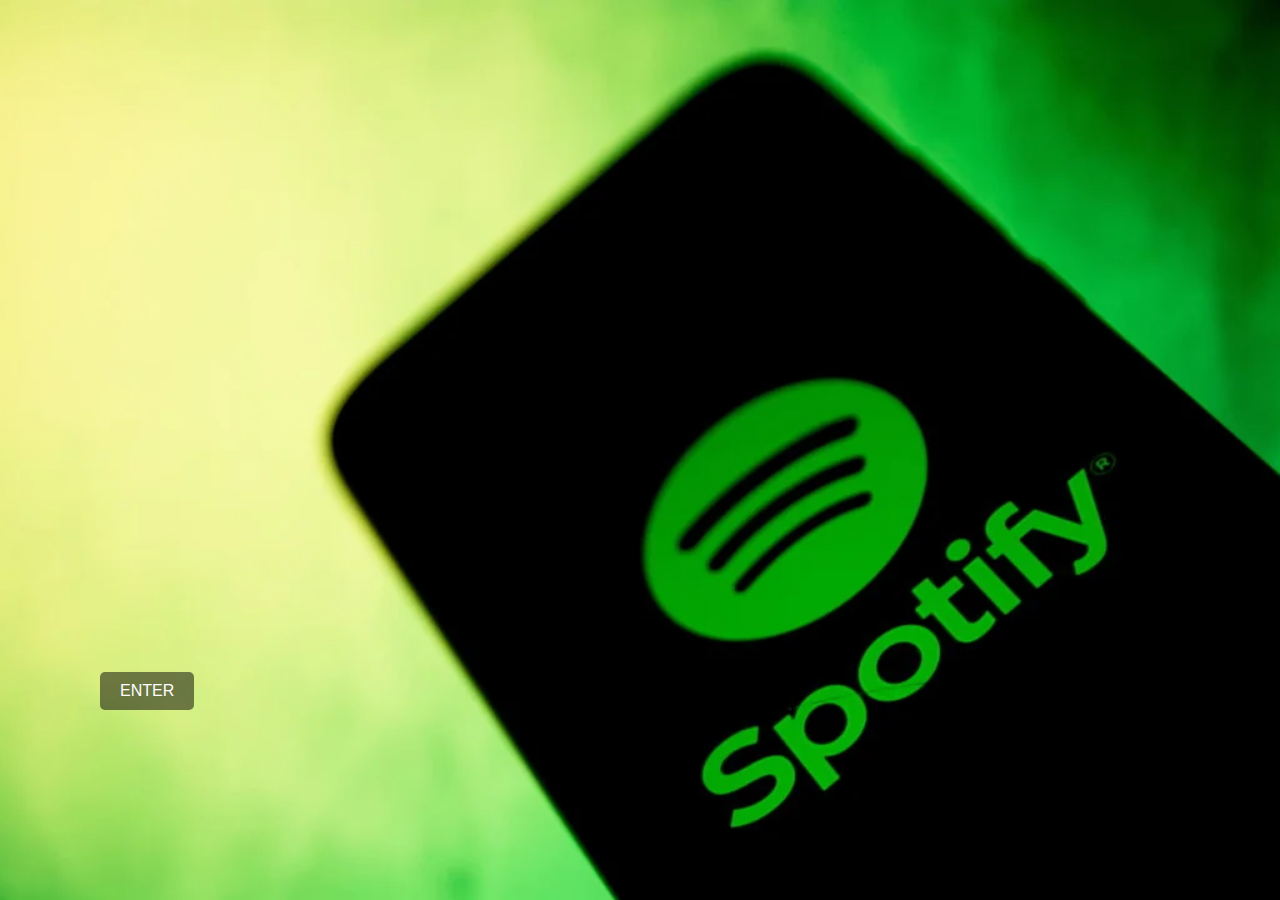
<file: Home.html>
<!DOCTYPE html>
<html lang="en">
<head>
    <meta charset="UTF-8">
    <meta name="viewport" content="width=device-width, initial-scale=1.0">
    <title>Document</title>
    <style>
        body {
            background-image: url('front.webp');
            background-size: cover;
            background-repeat: no-repeat;
            background-position: center center;
            margin: 0;
            height: 100vh;
            width: 100vw;
            overflow: hidden;
            display: flex;
            align-items: center;
        }
        .enter-button {
            position: absolute;
            left: 100px;
            bottom: 190px;
            padding: 10px 20px;
            font-size: 16px;
            color: white;
            background-color: rgba(0, 0, 0, 0.5);
            border: none;
            cursor: pointer;
            border-radius: 5px;
            text-transform: uppercase;
        }
        .enter-button:hover {
            background-color: rgba(0, 0, 0, 0.7);
        }
    </style>
</head>
<body>
    <div class="container">
        <form action="web.html">
    <button class="enter-button" >Enter</button>
</form>
</div>
</body>
</html>
</file>
